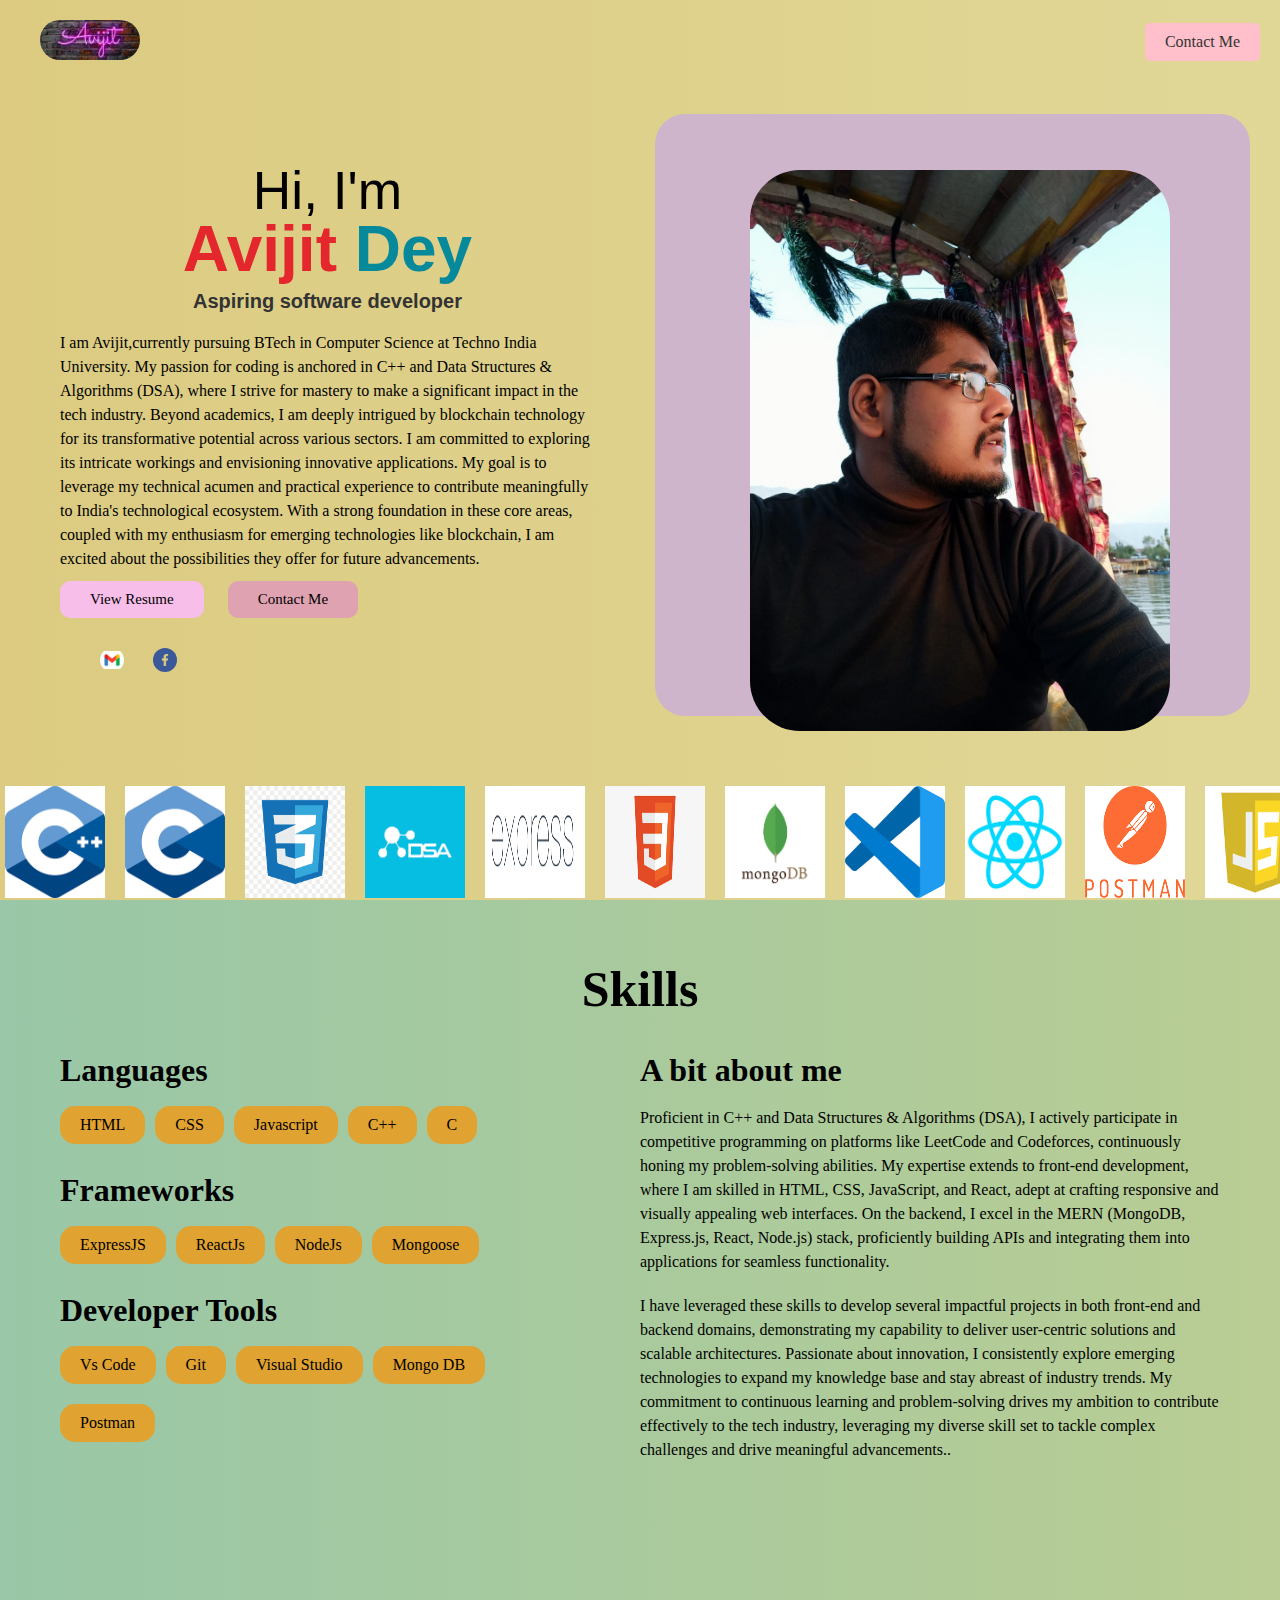
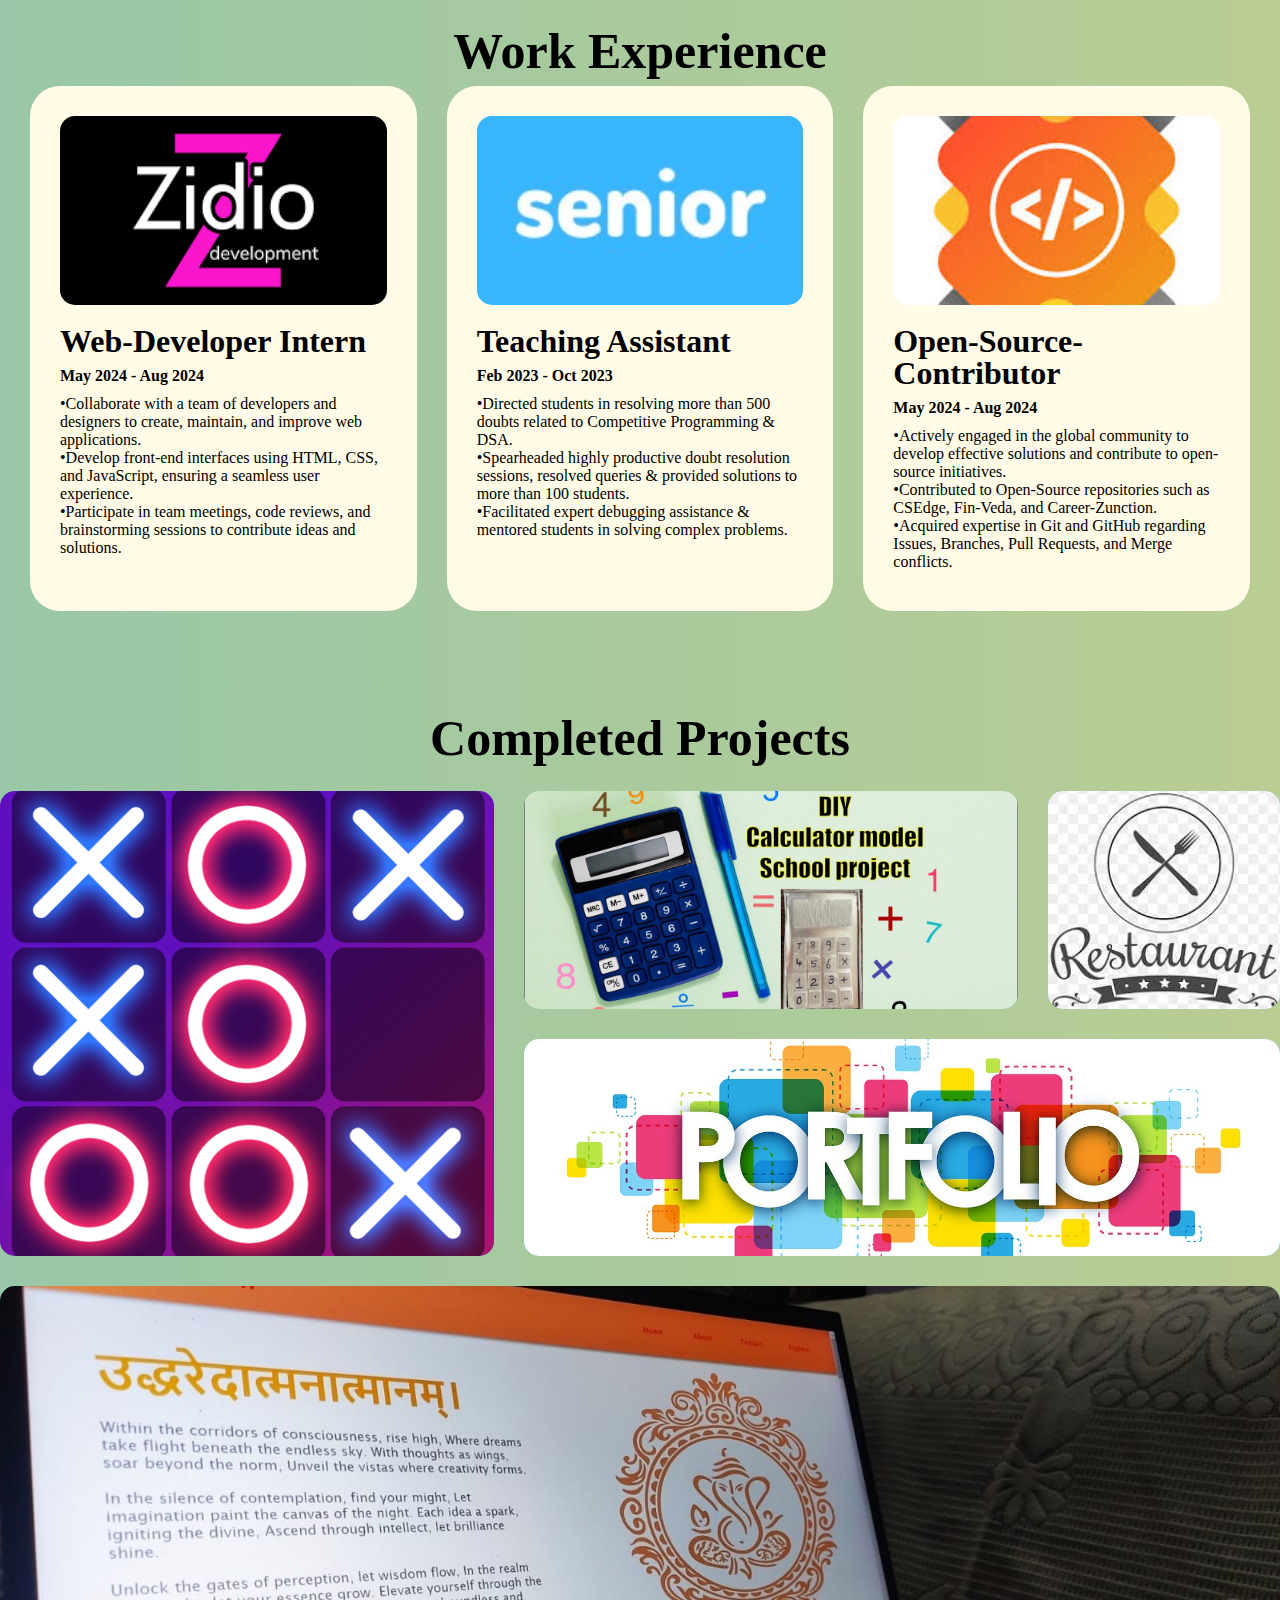
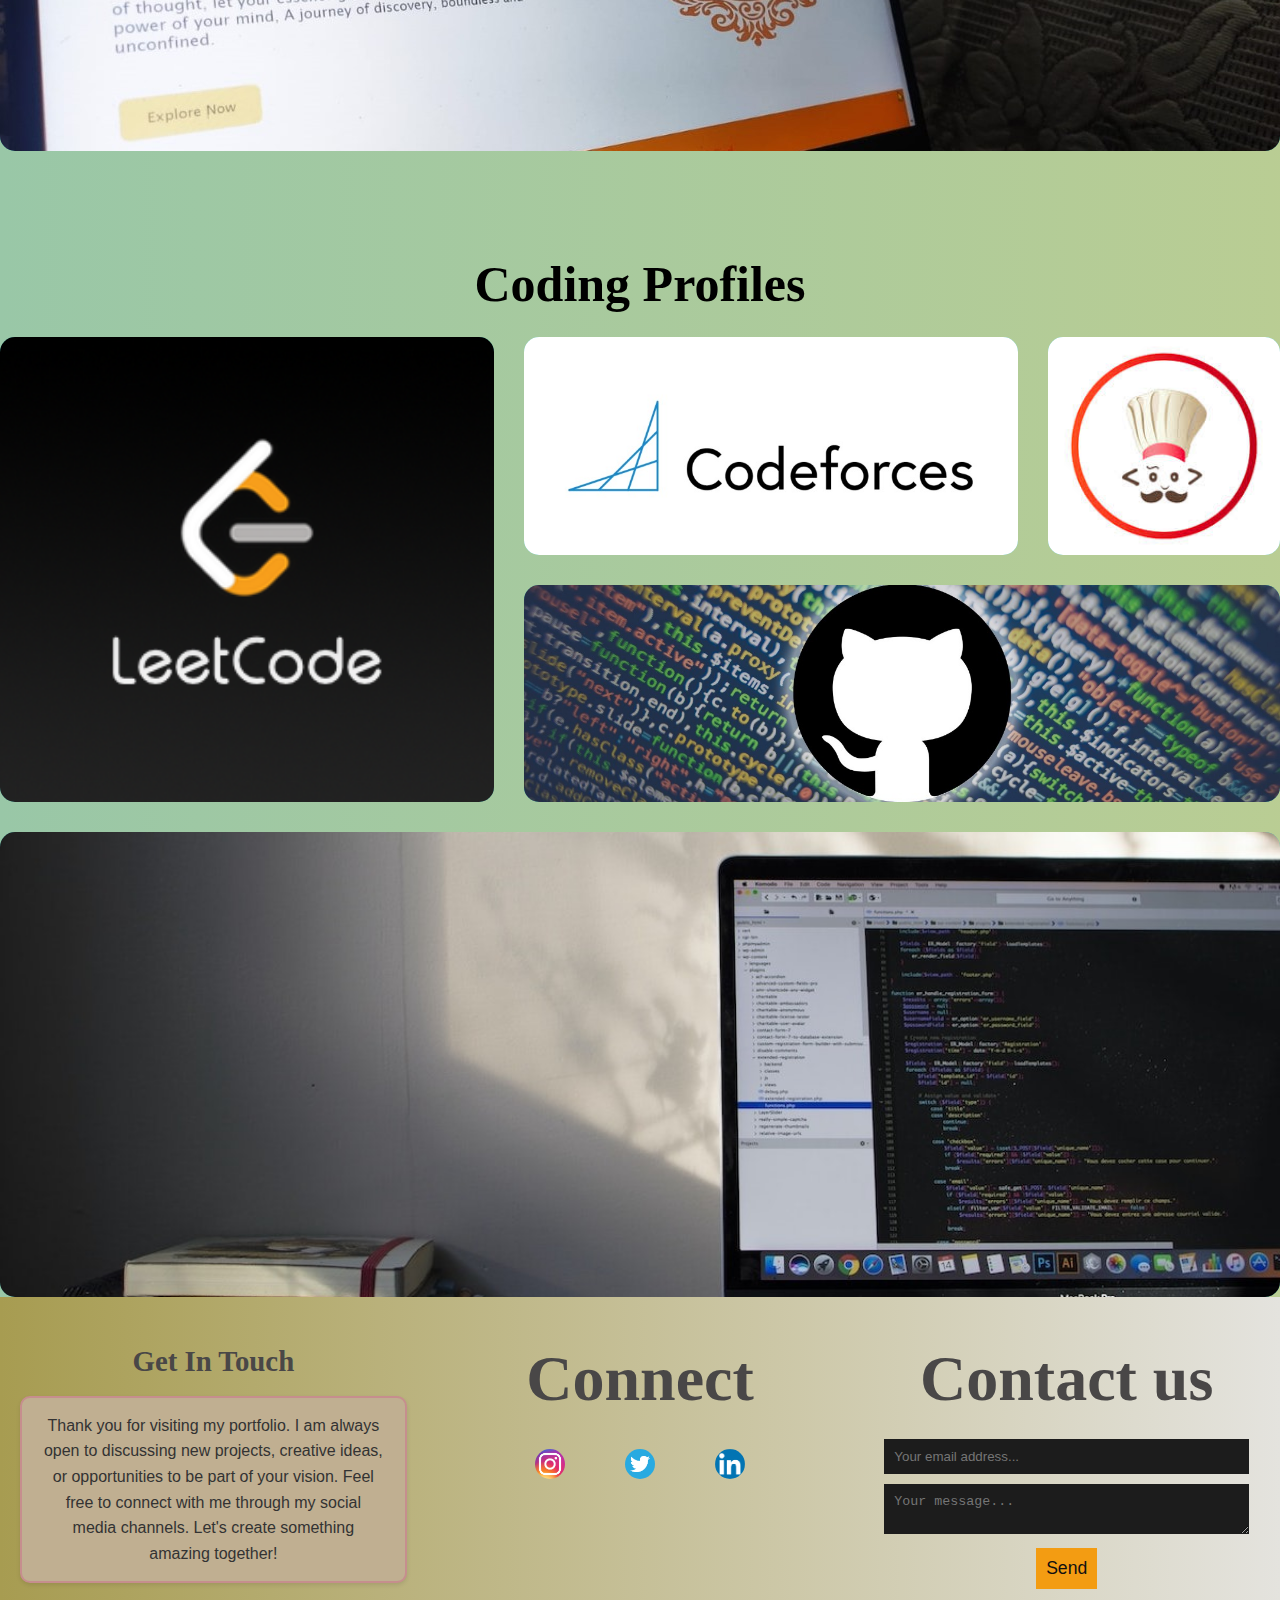
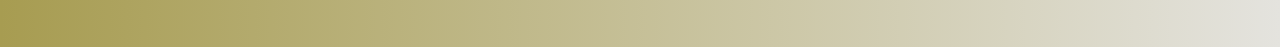
<file: index.html>
<!DOCTYPE html>
<html lang="en">

<head>
    <meta charset="UTF-8">
    <meta name="viewport" content="width=device-width, initial-scale=1.0">
    <title>Portfolio</title>
    <link rel="preconnect" href="https://fonts.googleapis.com">
    <link rel="preconnect" href="https://fonts.gstatic.com" crossorigin>
    <link href="https://fonts.googleapis.com/css2?family=Arsenal+SC:ital,wght@0,400;0,700;1,400;1,700&display=swap"
        rel="stylesheet">
    <link rel="stylesheet" href="style.css">
    <script src="script.js"></script>
</head>

<body>
    <div class="animated-background">

        <header>
            <a href="#" class="logo-holder">
                <img src="./imgs/avijit.jpg" class="logo-img">
                <div class="logo-text"></div>
            </a>

            <nav>
                <ul id="menu">
                    <!-- <li>
                        <a href="#">Home</a>
                    </li>

                    <li>
                        <a href="#">Skills</a>
                    </li>

                    <li>
                        <a href="#">Projects</a> -->
                    </li>

                    <!-- <li>
                        <a href="contact.html" class="button">Contact Me</a>
                    </li> -->

                    <li>
                        <a href="contact.html" class="button"
                            style="background-color: #ffc0cb; color: #333; padding: 10px 20px; text-decoration: none; border-radius: 5px; transition: background-color 0.3s ease;"
                            onmouseover="this.style.backgroundColor='lightgreen'"
                            onmouseout="this.style.backgroundColor='#ffc0cb'">
                            Contact Me
                        </a>
                    </li>

                </ul>
                <a href="#" class="mobile-toggle" onClick="toggleMobileMenu()"> <svg
                        class="w-6 h-6 text-gray-800 dark:text-white" aria-hidden="true"
                        xmlns="http://www.w3.org/2000/svg" width="24" height="24" fill="none" viewBox="0 0 24 24">
                        <path stroke="currentColor" stroke-linecap="round" stroke-width="2"
                            d="M5 7h14M5 12h14M5 17h14" />
                    </svg>
                </a>
            </nav>
        </header>

        <main>
            <section class="hero container">
                <div class="hero-blue">
                    <div>
                        <h1 style="font-family: 'Montserrat', sans-serif; text-align: center; margin: 20px 0;">
                            <small class="name2" font-size: 25px; color:black;">Hi, I'm</small>
                            <span class="name" style="color: #e4272d;"> Avijit</span>
                            <span class="name"style="color: #06899a;"> Dey</span>

                            <div id="cycling-text" class="cycling-text">
                                <p>Aspiring software developer</p>
                                <p>Keen interest in DSA</p>
                                <p>Intrigued by blockchain</p>
                                <p>Love doing development</p>
                            </div>
                        </h1>

                        <script src="script.js"></script>

                        <p style="line-height: 1.5rem;">
                            I am Avijit,currently pursuing BTech in Computer Science at Techno India University. My
                            passion for coding is anchored in C++ and Data Structures & Algorithms (DSA), where I strive
                            for mastery to make a significant impact in the tech industry. Beyond academics, I am deeply
                            intrigued by blockchain technology for its transformative potential across various sectors.
                            I am committed to exploring its intricate workings and envisioning innovative applications.
                            My goal is to leverage my technical acumen and practical experience to contribute
                            meaningfully to India's technological ecosystem. With a strong foundation in these core
                            areas, coupled with my enthusiasm for emerging technologies like blockchain, I am excited
                            about the possibilities they offer for future advancements.

                        </p>

                        <div class="call-to-action">
                            <a href="https://drive.google.com/file/d/1l0ow_o3m853bGFuc8HpjcOyN1008Oii2/view"
                                class="button black">
                                View Resume
                            </a>

                            <a href="contact.html" class="button white">
                                Contact Me
                            </a>
                        </div>

                        <div class="linkstop">
                            <a
                                href="mailto:avijitdey700@gmail.com?subject=Hello%20Avijit&body=Hi%20Avijit,%0D%0A%0D%0A">
                                <img src="./imgs/gmail.jpg" alt="Gmail" width="48" id="one" />
                            </a>

                            <a href="https://www.facebook.com/avijitdey700/">
                                <img src="./imgs/facebook.png" alt="facebook" width="48" id="two" />
                            </a>

                        </div>

                    </div>
                </div>

                <div class="hero-yellow">
                    <img src="./imgs/img1.jpeg" alt="Scrapper" width="100%" />
                </div>
            </section>

            <section class="logos container">
                <div class="marquee">
                    <div class="track">
                        <img src="./imgs/c++.png" alt="c++" width="100" />

                        <img src="./imgs/c.png" alt="c" width="100" />

                        <img src="./imgs/css.png" alt="css" width="100" />

                        <img src="./imgs/dsa.png" alt="dsa" width="100" />

                        <img src="./imgs/express.png" alt="express" width="100" />

                        <img src="./imgs/html.png" alt="HTML" width="100" />

                        <img src="./imgs/mongodb.png" alt="mongodb" width="100" />

                        <img src="./imgs/vscode.png" alt="vscode" width="100" />

                        <img src="./imgs/react.png" alt="react" width="100" />

                        <img src="./imgs/postman.png" alt="postman" width="100" />

                        <img src="./imgs/js.png" alt="js" width="100" />

                        <img src="./imgs/nodejs.jpg" alt="NodeJs" width="100" />

                        <img src="./imgs/c++.png" alt="c++" width="100" />

                        <img src="./imgs/c.png" alt="c" width="100" />

                        <img src="./imgs/css.png" alt="css" width="100" />

                        <img src="./imgs/dsa.png" alt="dsa" width="100" />

                        <img src="./imgs/express.png" alt="express" width="100" />

                        <img src="./imgs/html.png" alt="HTML" width="100" />

                        <img src="./imgs/mongodb.png" alt="mongodb" width="100" />

                        <img src="./imgs/vscode.png" alt="vscode" width="100" />

                        <img src="./imgs/react.png" alt="react" width="100" />

                        <img src="./imgs/postman.png" alt="postman" width="100" />

                        <img src="./imgs/js.png" alt="js" width="100" />

                        <img src="./imgs/nodejs.jpg" alt="NodeJs" width="100" />
                    </div>
            </section>

            <section class="skills container">
                <h2 style="font-weight: bold; font-size: 50px; color: black;">
                    Skills
                </h2>


                <div class="holder-blue">
                    <div class="left-column">
                        <h3>Languages</h3>
                        <ul>
                            <li>HTML</li>
                            <li>CSS</li>
                            <li>Javascript</li>
                            <li>C++</li>
                            <li>C</li>
                        </ul>

                        <h3>Frameworks</h3>
                        <ul>
                            <li>ExpressJS</li>
                            <li>ReactJs</li>
                            <li>NodeJs</li>
                            <li>Mongoose</li>
                        </ul>

                        <h3>Developer Tools</h3>
                        <ul>
                            <li>Vs Code</li>
                            <li>Git</li>
                            <li>Visual Studio</li>
                            <li>Mongo DB</li>
                            <li>Postman</li>
                        </ul>
                    </div>

                    <div class="right-column">
                        <h3>A bit about me</h3>
                        <p style="line-height: 1.5rem;">Proficient in C++ and Data Structures & Algorithms (DSA), I
                            actively participate in
                            competitive programming on platforms like LeetCode and Codeforces, continuously honing my
                            problem-solving abilities. My expertise extends to front-end development, where I am skilled
                            in HTML, CSS, JavaScript, and React, adept at crafting responsive and visually appealing web
                            interfaces. On the backend, I excel in the MERN (MongoDB, Express.js, React, Node.js) stack,
                            proficiently building APIs and integrating them into applications for seamless
                            functionality.</p>

                        <p style="line-height: 1.5rem;">I have leveraged these skills to develop several impactful
                            projects in both
                            front-end and backend domains, demonstrating my capability to deliver user-centric solutions
                            and scalable architectures. Passionate about innovation, I consistently explore emerging
                            technologies to expand my knowledge base and stay abreast of industry trends. My commitment
                            to continuous learning and problem-solving drives my ambition to contribute effectively to
                            the tech industry, leveraging my diverse skill set to tackle complex challenges and drive
                            meaningful advancements..</p>
                    </div>
                </div>
            </section>

            <br>
            <br>
            <br>

            <section class="work-experience container">
                <h2 style="font-weight: bold; font-size: 50px; color: black;">
                    Work Experience
                </h2>

                <div class="jobs">
                    <article>
                        <figure>
                            <div>
                                <img src="./imgs/zidio1.png" alt="workplace 1" width="50%" />
                                <figcaption>
                                    Workplace-1
                                </figcaption>
                            </div>
                        </figure>
                        <h3>Web-Developer Intern</h3>
                        <div>May 2024 - Aug 2024</div>
                        <p>
                            <li>•Collaborate with a team of developers and designers to create, maintain, and improve
                                web
                                applications.</li>
                            <li>•Develop front-end interfaces using HTML, CSS, and JavaScript, ensuring a seamless user
                                experience.</li>
                            <li>
                                •Participate in team meetings, code reviews, and brainstorming sessions to contribute
                                ideas and solutions.</li>
                        </p>
                    </article>

                    <article>
                        <figure>
                            <div>
                                <img src="./imgs/asksenior.jpg" alt="workplace 2" width="50%" />
                                <figcaption>
                                    Workplace-2
                                </figcaption>
                            </div>
                        </figure>
                        <h3>Teaching Assistant</h3>
                        <div>Feb 2023 - Oct 2023</div>
                        <p>
                            <li>•Directed students in resolving more than 500 doubts related to Competitive Programming
                                & DSA.</li>
                            <li>•Spearheaded highly productive doubt resolution sessions, resolved queries & provided
                                solutions to more than 100 students.</li>
                            <li>
                                •Facilitated expert debugging assistance & mentored students in solving complex
                                problems.</li>
                        </p>
                    </article>

                    <article>
                        <figure>
                            <div>
                                <img src="./imgs/gssoc.jpg" alt="workplace 3" width="50%" />
                                <figcaption>
                                    Workplace-3
                                </figcaption>
                            </div>
                        </figure>
                        <h3>Open-Source-Contributor</h3>
                        <div>May 2024 - Aug 2024</div>
                        <p>
                            <li>•Actively engaged in the global community to develop effective solutions and contribute
                                to open-source initiatives.</li>
                            <li>•Contributed to Open-Source repositories such as CSEdge, Fin-Veda, and Career-Zunction.
                            </li>
                            <li>
                                •Acquired expertise in Git and GitHub regarding Issues, Branches, Pull Requests, and
                                Merge conflicts.</li>
                        </p>
                    </article>
                </div>
            </section>

            <br>
            <br>

            <br>
            <br>

            <section class="bento">
                <h2 style="font-weight: bold; font-size: 50px; color: black;">
                    Completed Projects
                </h2><br>

                <div class="bento-grid">
                    <a href="https://tic-tac-toe-blue-six.vercel.app/" class="bento-item">
                        <img src="./imgs/tictactoe.png" alt="workplace 1" width="100%" />
                    </a>

                    <a href="https://calculator-eta-three-32.vercel.app/" class="bento-item">
                        <img src="./imgs/calculator.jpg" alt="workplace 1" width="100%" />
                    </a>

                    <a href="https://github.com/Scrapper700/NewRestaurant" class="bento-item">
                        <img src="./imgs/restaurant.jpg" alt="workplace 1" width="100%" />
                    </a>

                    <a href="#" class="bento-item">
                        <img src="./imgs/portfolio1.jpg" alt="workplace 1" width="100%" />
                    </a>

                    <a href="https://bhakti-yatra.vercel.app/" class="bento-item">
                        <img src="./imgs/bhaktiyatra.jpeg" alt="workplace 1" width="100%" />
                    </a>
                </div>
            </section>

            <br>
            <br>

            <br>
            <br>

            <br>
            <br>


            <section class="bento1">
                <h2 style="font-weight: bold; font-size: 50px; color: black;">
                    Coding Profiles
                </h2><br>

                <div class="bento-grid1">
                    <a href="https://leetcode.com/u/Scrapper_700/" class="bento-item1" target="_blank"
                        rel="noopener noreferrer">
                        <img src="./imgs/leetcode.png" alt="LeetCode Profile" width="80%" />
                    </a>

                    <a href="https://codeforces.com/profile/Scrapper_700" class="bento-item1">
                        <img src="./imgs/codeforces.png" alt="Codeforces Profile" width="50%" />
                    </a>

                    <a href="https://www.codechef.com/users/avijit_700" class="bento-item1">
                        <img src="./imgs/codechef.jpg" alt="Codechef Profile" width="50%" />
                    </a>

                    <a href="https://github.com/Scrapper700" class="bento-item1">
                        <img src="./imgs/WhatsApp Image 2024-07-07 at 1.14.08 AM.jpeg" alt="Github Profile"
                            width="50%" />
                    </a>

                    <div class="bento-item1">
                        <img src="./imgs/wallpaper.jpg" alt="workplace 1" width="10%" />
                    </div>

                </div>
            </section>
        </main>


        <div class="footer">
            <div class="footer-content">
                <div class="footer-section about">
                    <h2 class="logo-text"><span style="color:rgb(73, 71, 71) ;">Get In Touch</span></h2>
                    
                    <p style="font-family: 'Arial', sans-serif; font-size: 16px; line-height: 1.6; color: #333; margin: 20px 0; padding: 15px 20px; background-color: #c0af91; border: 2px solid #c68e8e; box-shadow: 0 2px 4px rgba(0, 0, 0, 0.1); border-radius: 10px;">
                        Thank you for visiting my portfolio. I am always open to discussing new projects, creative
                        ideas, or opportunities to be part of your vision.
                        Feel free to connect with me through my social media channels. Let's create something amazing together!
                    </p>
                    

                    <div class="socials">
                        <a href="#"><i class="fab fa-facebook"></i></a>
                        <a href="#"><i class="fab fa-twitter"></i></a>
                        <a href="#"><i class="fab fa-instagram"></i></a>
                        <a href="#"><i class="fab fa-linkedin"></i></a>
                    </div>
                </div>

                <div class="footer-section social-media">
                    <h2 style="color: rgb(73, 71, 71);">Connect</h2>
                    <br>
                    <ul class="social-links">
                        <li>
                            <a href="https://www.instagram.com/scrapper700/" target="_blank">
                                <img src="./imgs/insta.jpg" alt="Instagram">
                            </a>
                        </li>
                        <li><a href="https://x.com/AvijitD27910415" target="_blank"><img src="./imgs/twitter.png"
                                    alt="Twitter"></a>
                        </li>
                        <li><a href="https://www.linkedin.com/in/avijit-dey-7b0378151/" target="_blank"><img
                                    src="./imgs/linkedin.png" alt="Linkedin"></a></li>
                    </ul>
                </div>

                <div class="footer-section contact-form">
                    <h2 style="color: rgb(73, 71, 71);">Contact us</h2>
                    <br>
                    <form action="index.html" method="post">
                        <input type="email" name="email" class="text-input contact-input"
                            placeholder="Your email address...">
                        <textarea name="message" class="text-input contact-input"
                            placeholder="Your message..."></textarea>
                        <button type="submit" class="btn btn-big">
                            <i class="fas fa-envelope"></i>
                            Send
                        </button>
                    </form>


                </div>
            </div>
        </div>
    </div>

</body>

</html>
</file>
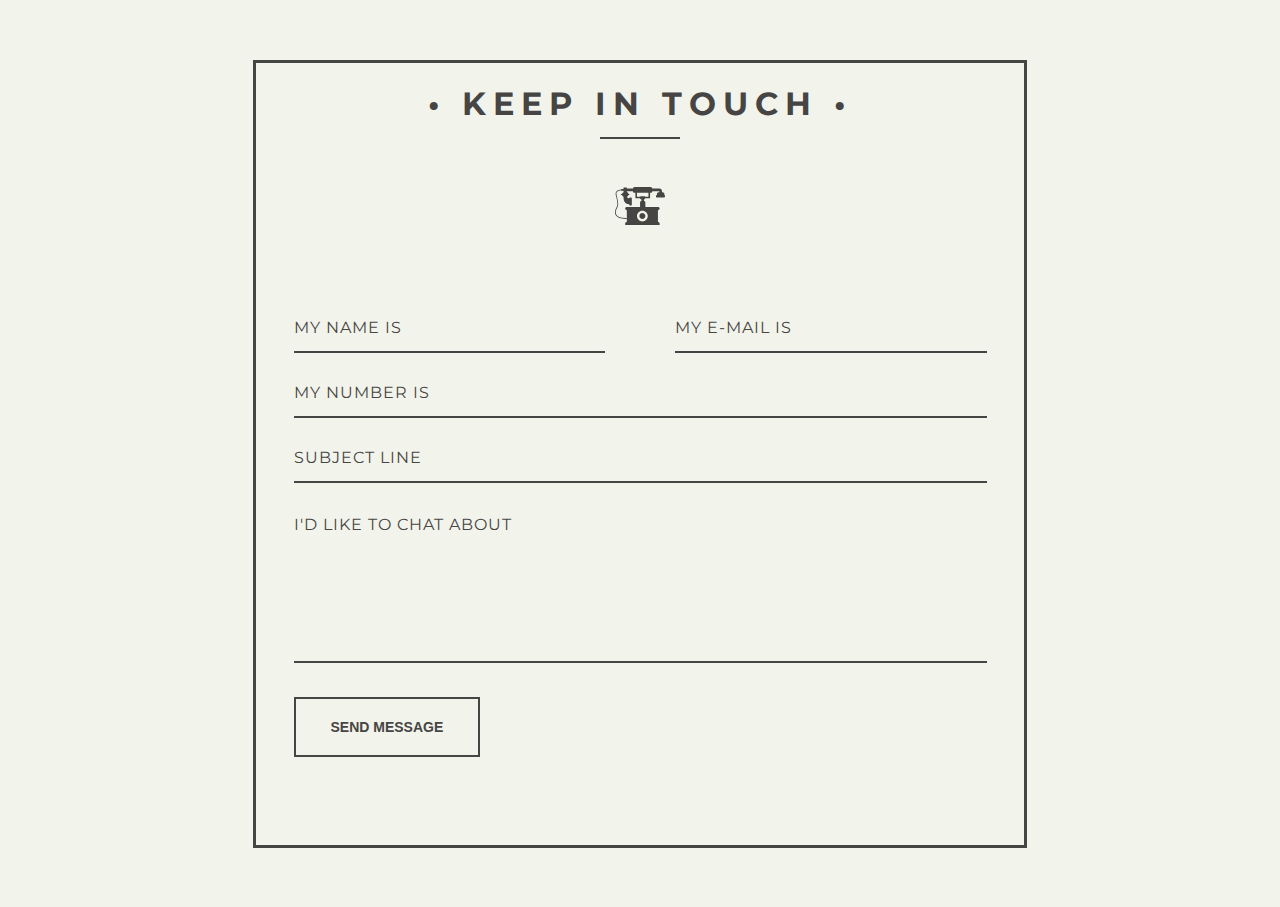
<file: contact.html>
<!DOCTYPE html>
<html lang="en">
<head>
    <meta charset="UTF-8">
    <meta name="viewport" content="width=device-width, initial-scale=1.0">
    <title>Document</title>
    <link rel="stylesheet" href="contact .css">
</head>
<body>
    <div id="container">
        <h1>&bull; Keep in Touch &bull;</h1>
        <div class="underline">
        </div>
        <div class="icon_wrapper">
          <svg class="icon" viewBox="0 0 145.192 145.192">
            <path d="M126.82,32.694c-2.804,0-5.08,2.273-5.08,5.075v2.721c-1.462,0-2.646,1.185-2.646,2.647v1.995    c0,1.585,1.286,2.873,2.874,2.873h20.577c1.462,0,2.646-1.185,2.646-2.647v-3.041c0-1.009-0.816-1.825-1.823-1.825v-2.722    c0-2.802-2.276-5.075-5.079-5.075h-1.985v-3.829c0-3.816-3.095-6.912-6.913-6.912h-0.589h-20.45c0-2.67-2.164-4.835-4.833-4.835    H56.843c-2.67,0-4.835,2.165-4.835,4.835H34.356v-3.384h-9.563v3.384v1.178h-7.061v1.416c-2.67,0.27-10.17,1.424-13.882,5.972    c-1.773,2.17-2.44,4.791-1.983,7.793c0.463,3.043,1.271,6.346,2.128,9.841c2.354,9.616,5.024,20.515,0.549,28.077    C2.647,79.44-3.125,90.589,2.201,99.547c4.123,6.935,13.701,10.44,28.5,10.44c1.186,0,2.405-0.023,3.658-0.068v9.028h-0.296    c-2.516,0-4.558,2.039-4.558,4.558v4.566h100.04v-4.564c0-2.519-2.039-4.558-4.558-4.558h-0.297V84.631h0.297    c2.519,0,4.558-2.037,4.558-4.556v-0.009c0-2.516-2.039-4.556-4.556-4.556l-36.786-0.009V61.973c0-2.193-1.777-3.971-3.972-3.971    v-4.711h0.456c1.629,0,2.952-1.32,2.952-2.949h14.227V34.459h1.658c2.672,0,4.834-2.165,4.834-4.834h20.45v3.069H126.82z     M34.06,75.511c-2.518,0-4.558,2.04-4.558,4.556v0.009c0,2.519,2.042,4.556,4.558,4.556h0.296v24.12l-0.042-1.168    c-15.994,0.574-26.122-2.523-30.106-9.229C-0.464,90.5,4.822,80.347,6.55,77.423c4.964-8.382,2.173-19.774-0.29-29.825    c-0.843-3.442-1.639-6.696-2.088-9.638c-0.354-2.35,0.129-4.3,1.484-5.958c3.029-3.714,9.509-4.805,12.076-5.1v1.233h7.061v1.49    v2.684c-2.403,1.114-4.153,2.997-4.676,5.237H18.15c-0.584,0-1.056,0.474-1.056,1.056v0.83c0,0.584,0.475,1.056,1.056,1.056h1.984    c0.561,2.18,2.304,3.999,4.658,5.092v0.029c0,0-2.282,20.823,16.479,22.099v1.102c0,1.177,0.955,2.133,2.133,2.133h3.297    c1.178,0,2.133-0.956,2.133-2.133V50.135c0-1.177-0.955-2.132-2.133-2.132h-3.297c-1.178,0-2.133,0.955-2.133,2.132    c-1.575-0.235-5.532-1.17-6.635-4.547c2.36-1.092,4.109-2.913,4.669-5.097h1.308c0.722,0,1.309-0.584,1.309-1.308v-0.578    c0-0.584-0.475-1.056-1.056-1.056h-1.539c-0.542-2.332-2.416-4.271-4.968-5.363v-2.559h17.651c0,2.67,2.166,4.835,4.836,4.835 h2.392v15.88h13.639c0,1.629,1.321,2.949,2.951,2.949h0.899v4.711c-2.194,0-3.972,1.778-3.972,3.971v13.529L34.06,75.511z     M95.188,101.78c0,8.655-7.012,15.665-15.664,15.665c-8.653,0-15.667-7.01-15.667-15.665c0-8.647,7.014-15.664,15.667-15.664    C88.177,86.116,95.188,93.132,95.188,101.78z M97.189,45.669h-9.556c0-0.896-0.726-1.62-1.619-1.62H74.494    c-0.896,0-1.621,0.727-1.621,1.62h-8.967v-11.21h33.283V45.669z"></path>
            <path d="M70.865,101.78c0,4.774,3.886,8.657,8.66,8.657c4.774,0,8.657-3.883,8.657-8.657c0-4.773-3.883-8.656-8.657-8.656    C74.751,93.124,70.865,97.006,70.865,101.78z"></path>
          </svg>
        </div>
        <form action="#" method="post" id="contact_form">
          <div class="name">
            <label for="name"></label>
            <input type="text" placeholder="My name is" name="name" id="name_input" required>
          </div>
          <div class="email">
            <label for="email"></label>
            <input type="email" placeholder="My e-mail is" name="email" id="email_input" required>
          </div>
          <div class="telephone">
            <label for="name"></label>
            <input type="text" placeholder="My number is" name="telephone" id="telephone_input" required>
          </div>
          <div class="subject">
            <label for="subject"></label>
            <select placeholder="Subject line" name="subject" id="subject_input" required>
              <option disabled hidden selected>Subject line</option>
              <option>I'd like to start a project</option>
              <option>I'd like to ask a question</option>
              <option>I'd like to make a proposal</option>
            </select>
          </div>
          <div class="message">
            <label for="message"></label>
            <textarea name="message" placeholder="I'd like to chat about" id="message_input" cols="30" rows="5" required></textarea>
          </div>
          <div class="submit">
            <input type="submit" value="Send Message" id="form_button" />
          </div>
        </form><!-- // End form -->
      </div><!-- // End #container -->
</body>
</html>
</file>
<file: style.css>
*,
*::before,
*::after {
    box-sizing: border-box;
    margin: 0;
    padding: 0;
}

@keyframes gradientAnimation {
    0% {
        background-position: 0% 50%;
    }

    50% {
        background-position: 100% 50%;
    }

    100% {
        background-position: 0% 50%;
    }
}

.animated-background {
    background: linear-gradient(270deg,
            #b8a974,
            /* White */
            #fff9c4,
            /* Light Yellow */
            #fff59d,
            /* Yellow */
            #fff176,
            /* Light Yellow */
            #ffee58,
            /* Yellow */
            #e2db9e,
            /* Bright Yellow */
            #dccb81);
    /* Dark Yellow */
    background-size: 800% 800%;
    animation: gradientAnimation 7s ease infinite;
    height: 100vh;
    /* Full viewport height */
}

body {
    background: linear-gradient(270deg,

            #cda9aa,
            #b1ab7e,
            #e7b0da,
            #72aab0,
            #c095a0,
            #c4cf8d,
            #99c7a7);
    background-size: 800% 800%;
    animation: gradientAnimation 10s ease infinite;
    height: 100vh;
}

@keyframes gradientAnimation {
    0% {
        background-position: 0% 50%;
    }

    25% {
        background-position: 25% 50%;
    }

    50% {
        background-position: 50% 50%;
    }

    75% {
        background-position: 75% 50%;
    }

    100% {
        background-position: 100% 50%;
    }
}

body {
    animation: gradientAnimation 8s ease infinite;

    .arsenal-sc-regular {
        font-family: "Arsenal SC", sans-serif;
        font-weight: 400;
        font-style: normal;

    }

    .arsenal-sc-bold {
        font-family: "Arsenal SC", sans-serif;
        font-weight: 700;
        font-style: normal;
    }

    .arsenal-sc-regular-italic {
        font-family: "Arsenal SC", sans-serif;
        font-weight: 400;
        font-style: italic;
    }

    .arsenal-sc-bold-italic {
        font-family: "Arsenal SC", sans-serif;
        font-weight: 700;
        font-style: italic;
    }
}





a {
    text-decoration: none;
    color: var(--blue);

    &:hover {
        text-decoration: underline;
    }
}

:root {
    --base: #555 --base-100: #f1f1f1 --base-800: #000;
    --yellow: #ffda4b;
    --yellow-100: #fffbe6;
    --yellow-800: #8b6f00;
    --blue: #0a61ae;
    --blue-100: #e2f8ff --blue 400: #61dafb --blue-800: #0a61ae;
}


header {
    display: flex;
    justify-content: space-between;
    align-items: center;
    padding: 10px 20px;
}

nav {
    display: flex;
    align-items: center;
}

ul {
    display: flex;
    list-style-type: none;
    gap: 5px;
}

li {
    display: inline-block;
}

a {
    display: inline-block;
    padding: 10px 20px;
    color: var(--base);
    text-decoration: none;
}

a:hover {
    background-color: var(--base-100);
    border-radius: 10px;
    text-decoration: none;
}

.mobile-toggle {
    display: none;
    color: var(--base-800);
    padding: 10px;
}

@media(max-width: 768px) {
    header {
        flex-direction: column;
    }

    nav {
        width: 100%;
    }

    ul {
        display: none;
        flex-direction: column;
        text-align: center;
        width: 100%;
        margin-top: 10px;
    }

    ul.active {
        display: flex;
    }

    .mobile-toggle {
        display: inline-block;
        position: absolute;
        top: 20px;
        right: 20px;
    }
}

@media(max-width: 1024px) {
    header {
        flex-direction: column;
        align-items: center;
    }
}

.container {
    max-width: 1440px;
    margin: auto;
    gap: 30px;
    margin-top: 30px;
    margin-bottom: 30px;


    @media (max-width:1440px) {
        padding-left: 30px;
        padding-right: 30px;
    }
}

.button {
    display: inline-block;
    padding: 10px 30px;
    background-color: var(--blue);
    color: var(--base-100);
    border-radius: 10px;
    transition: ease 0.3s all;

    &:hover {
        text-decoration: none;
        background-color: palegreen;
    }

    &.white {
        background-color: rgb(222, 162, 176);
        color: var(--base-800);

        &:hover {
            background-color: palegreen
        }
    }

    &.black {
        background-color: rgb(246, 190, 233);
        color: var(--base-800);

        &:hover {
            background-color: palegreen
        }
    }

    @media(max-width:360px) {
        font-size: 15px;
    }
}


.call-to-action a.button {
    margin: 0 0px;
    /* Add spacing between buttons (adjust as needed) */
    color: inherit;
    font-size: 15px
}

h1 {
    font-size: 64px;
    line-height: 1;
    margin-bottom: 10px;

    small {
        display: block;
        font-weight: 100;
    }

    @media(max-width:1024px) {
        font-size: 48px;
    }
}

.hero {
    display: flex;

    @media(max-width:1024px) {
        flex-direction: column;
    }

    .hero-blue {
        flex: 1;
        background-color: rgb(144, 116, 161)violet;
        border-radius: 30px;
        padding: 30px;
        display: flex;
        flex-direction: column;
        justify-content: center;


        span {
            @media(max-width:768px) {
                font-size: 50px;
            }
        }


        @media (max-width: 360px) {
            .name {
                font-size: 25px;
                line-height: 0.2rem;
            }
        }


        @media (max-width: 360px) {
            .name2 {
                font-size: 15px;
                line-height: 0.2rem;
                font-weight: bold;
            }
        }


        @media (max-width: 360px) {
            #cycling-text p {
                font-size: 15px;
                line-height: 0.2rem;
            }
        }


        p {
            @media(max-width:540px) {
                font-size: 15px;
                line-height: 1rem;
            }

            @media(max-width:470px) {
                font-size: 10px;
                line-height: 1rem;
            }

            @media (max-width: 360px) {
                font-size: 11.5px;
                line-height: 0.3rem;
            }
        }

        .call-to-action {
            margin-top: 10px;
            margin-bottom: 10px;

            a {
                margin-right: 20px;
                margin-bottom: 10px;
            }

            @media(max-width:360px) {
                font-weight: bold;
            }
        }
    }

    @media only screen and (max-width: 360px) {
        .call-to-action a.button {
            margin: 1px;
            /* Remove spacing on smaller screens (optional) */
            font-size: 10px;
            height: 40px;
            width: 105px;
            /* justify-content: center;
              align-items: center; */
        }
    }


    .social-links {
        a {
            &:hover {
                text-decoration: none;

            }
        }
    }

}

.hero-yellow {
    flex: 1;
    background-color: var(--yellow-100);
    border-radius: 30px;
    padding: 0px 30px;
    display: flex;
    justify-content: center;
    align-items: flex-end;
    background-color: #cfb5cb;

    img {
        border-radius: 50px;
        margin-top: -30px;
        max-width: 420px;
        margin-bottom: -15px;
        margin-right: -15px;
    }
}

.logos {
    background-color: var(--base-100);
    border-radius: 30px;
    padding: 30px 0px;

    @media (max-width: 1024px) {
        border-radius: 0;
    }

    .marquee {
        width: 100vw;
        max-width: 100%;
        height: 128px;
        overflow: hidden;
        position: relative;

        .track {
            position: absolute;
            white-space: nowrap;
            will-change: transform;
            animation: marquee 40s linear infinite;
            display: flex;
            gap: 20px;
            padding: 5px;


            border-top: 5px solid transparent;
            border-bottom: 5px solid transparent;
            background-image: linear-gradient(var(--base-100), var(--base-100)),
                linear-gradient(to right, #ff7e5f, #feb47b);
            background-origin: border-box;
            background-clip: content-box, border-box;
        }
    }
}

@keyframes marquee {
    0% {
        transform: translateX(0);
    }

    100% {
        transform: translateX(-50%);
    }
}


h2 {
    font-size: 64px;
    line-height: 1;
    margin-bottom: 10px;
    text-align: center;
    color: var(--base-800);
    padding: 3-px;

    small {
        display: block;
        font-weight: 100;
        font-size: 0.5rem;
        color: var(--base);
    }

    @media (max-width:1024px) {
        font-size: 48px;

    }
}

h3 {
    font-size: 32px;
    font-weight: 600;
    line-height: 1;
    margin-bottom: 20px;
    color: var(--base-800);
}

.skills {
    .holder-blue {
        background-color: var(--blue-100);
        border-radius: 30px;
        padding: 30px;
        display: flex;
        flex-wrap: wrap;

        /* Add this line to allow wrapping */
        @media(max-width:1024px) {
            flex-direction: column;
        }

        .left-column {
            flex: 1;

            ul {
                list-style-type: none;
                margin: 0;
                padding: 0;
                display: flex;
                flex-wrap: wrap;
                gap: 10px;
                margin-right: 100px;
                margin-bottom: 20px;

                li {
                    display: inline-block;
                    background-color: rgb(224, 162, 48);
                    padding: 10px 20px;
                    border-radius: 15px;
                    margin-bottom: 10px;
                }
            }
        }

        .right-column {
            flex: 1;

            p {
                margin-bottom: 20px;
            }
        }
    }
}

.work-experience {
    .jobs {
        display: flex;
        gap: 30px;

        @media(max-width: 1024px) {
            flex-direction: column;
        }

        article {
            background-color: var(--yellow-100);
            padding: 30px;
            border-radius: 30px;
            flex: 1;

            h3 {
                margin-top: 20px;
                margin-bottom: 10px;
            }

            div {
                font-weight: 600;
                margin-bottom: 5px;
                color: var(--base-800);
            }

            p {
                margin-bottom: 10px;
            }

            figure {
                width: 100%;
                padding-top: 56.25%;
                overflow: hidden;
                position: relative;
                border-radius: 15px;
                margin: 0;
                /* Added to ensure no default margin */

                img {
                    position: absolute;
                    top: 0;
                    left: 0;
                    width: 100%;
                    /* Ensure the image covers the figure */
                    height: 100%;
                    object-fit: cover;
                    transition: transform 0.3s ease;
                    /* Adjusted transition for smooth zoom */
                }

                figcaption {
                    position: absolute;
                    bottom: 0;
                    left: 0;
                    right: 0;
                    background-color: rgba(0, 0, 0, 0.5);
                    /* Adjusted background for better readability */
                    color: var(--base-100);
                    opacity: 0;
                    visibility: hidden;
                    transition: opacity 0.3s ease, visibility 0.3s ease;
                    padding: 10px;
                    /* Added padding for better text visibility */
                }

                &:hover {
                    figcaption {
                        opacity: 1;
                        visibility: visible;
                    }

                    img {
                        transform: scale(1.1);
                        /* Added transform for zoom effect */
                    }
                }
            }
        }
    }
}

.bento {
    .bento-grid {
        display: grid;
        grid-gap: 30px;
        grid-template-columns: repeat(5, 1fr);
        /*5units to the right */
        grid-template-rows: repeat(4, 1fr);
        /*4units to the bottom*/

        height: 960px;

        @media(max-width:1024px) {
            grid-template-rows: repeat(8, 1fr);
        }

        @media(max-width:768px) {
            display: flex;
            flex-direction: column;
            gap: 30px;
            height: auto;
        }

        .bento-item {
            padding: 30px;
            background-color: rgb(76, 195, 191);
            border-radius: 15px;
            position: relative;
            overflow: hidden;

            img {
                position: absolute;
                top: 0;
                left: 0;
                width: 100%;
                /* Ensure the image covers the figure */
                height: 100%;
                object-fit: cover;
                transition: transform 0.3s ease;
            }

            &:hover {
                img {
                    transform: scale(1.1);
                    /* Added transform for zoom effect */
                }
            }

            @media(max-width:768px) {
                height: 240px;
            }

            &:nth-child(1) {
                grid-column: span 2;
                grid-row: span 2;

                @media(max-width:1024px) {
                    grid-column: span 2;
                    grid-row: span 2;
                }
            }

            &:nth-child(2) {
                grid-column: span 2;
                grid-row: span 1;

                @media(max-width:1024px) {
                    grid-column: span 3;
                    grid-row: span 2;
                }
            }

            &:nth-child(3) {
                grid-column: span 1;
                grid-row: span 1;

                @media(max-width:1024px) {
                    grid-column: span 3;
                    grid-row: span 2;
                }
            }

            &:nth-child(4) {
                grid-column: span 3;
                grid-row: span 1;

                @media(max-width:1024px) {
                    grid-column: span 2;
                    grid-row: span 4;
                }
            }

            &:nth-child(5) {
                grid-column: span 5;
                grid-row: span 2;

                @media(max-width:1024px) {
                    grid-column: span 3;
                    grid-row: span 4;
                }
            }

        }
    }
}

.bento1 {
    .bento-grid1 {
        display: grid;
        grid-gap: 30px;
        grid-template-columns: repeat(5, 1fr);
        /*5units to the right */
        grid-template-rows: repeat(4, 1fr);
        /*4units to the bottom*/

        height: 960px;

        @media(max-width:1024px) {
            grid-template-rows: repeat(8, 1fr);
        }

        @media(max-width:768px) {
            display: flex;
            flex-direction: column;
            gap: 30px;
            height: auto;
        }

        .bento-item1 {
            padding: 30px;
            background-color: rgb(76, 195, 191);
            border-radius: 15px;
            position: relative;
            overflow: hidden;

            img {
                position: absolute;
                top: 0;
                left: 0;
                width: 100%;
                /* Ensure the image covers the figure */
                height: 100%;
                object-fit: cover;
                transition: transform 0.3s ease;
            }

            &:hover {
                img {
                    transform: scale(1.1);
                    /* Added transform for zoom effect */
                }
            }

            @media(max-width:768px) {
                height: 240px;
            }

            &:nth-child(1) {
                grid-column: span 2;
                grid-row: span 2;

                @media(max-width:1024px) {
                    grid-column: span 2;
                    grid-row: span 2;
                }
            }

            &:nth-child(2) {
                grid-column: span 2;
                grid-row: span 1;

                @media(max-width:1024px) {
                    grid-column: span 3;
                    grid-row: span 2;
                }
            }

            &:nth-child(3) {
                grid-column: span 1;
                grid-row: span 1;

                @media(max-width:1024px) {
                    grid-column: span 3;
                    grid-row: span 2;
                }
            }

            &:nth-child(4) {
                grid-column: span 3;
                grid-row: span 1;

                @media(max-width:1024px) {
                    grid-column: span 5;
                    grid-row: span 2;
                }
            }

            &:nth-child(5) {
                grid-column: span 5;
                grid-row: span 2;

                @media(max-width:1024px) {
                    grid-column: span 3;
                    grid-row: span 4;
                }
            }
        }
    }
}


.footer {
    background-image: linear-gradient(to right, #a79c51 0%, rgb(228, 227, 222) 100%);
    color: #141414;
    height: 350px;
    padding-top: 40px;
    position: relative;
    bottom: 0;
    width: 100%;
    overflow: hidden;
}

.footer .footer-content {
    display: flex;
    justify-content: space-around;
    flex-wrap: wrap;
}

.footer .footer-section {
    flex: 1;
    padding: 20px;
    min-width: 250px;
    /* Ensures sections don't get too small */
}

.footer .logo-text {
    font-size: 1.8em;
    font-weight: bold;
    color: #0a0a0a;
}

.footer .logo-text span {
    color: #f39c12;
}

.footer .contact span {
    display: block;
    margin: 10px 0;
}

.footer .socials a {
    margin: 0 10px;
    color: #080808;
    text-decoration: none;
}

.footer .socials a:hover {
    color: #f39c12;
}

.footer .links ul {
    list-style: none;
}

.footer .links ul a {
    text-decoration: none;
    color: #0b0b0b;
    margin: 10px 0;
    display: block;
}

.footer .links ul a:hover {
    color: #f39c12;
}

.footer .contact-form .contact-input {
    background: #1c1c1c;
    color: #fbf8f8;
    border: none;
    padding: 10px;
    margin-bottom: 10px;
    width: calc(100% - 22px);
}

.footer .contact-form .btn {
    background: #f39c12;
    border: none;
    padding: 10px;
    cursor: pointer;
    font-size: 1.1em;
    color: #101010;
}

.footer .contact-form .btn:hover {
    background: #d35400;
}

.footer .footer-bottom {
    background: #002d62;
    color: #131313;
    height: 50px;
    text-align: center;
    line-height: 50px;
    position: relative;
    top: 40px;
}

@media (max-width: 768px) {
    .footer {
        height: auto;
        padding-top: 20px;
    }

    .footer .footer-content {
        flex-direction: column;
        align-items: center;
    }

    .footer .footer-section {
        padding: 10px;
        min-width: 100%;
        /* Full width for small screens */
    }

    .footer .socials a {
        margin: 0 5px;
    }

    .footer .links ul a {
        margin: 8px 0;
        /* Adjust the margin for medium screens */
        font-size: 1rem;
        /* Adjust the font size for medium screens */

    }

}

@media (max-width: 480px) {
    .footer .logo-text {
        font-size: 1.5em;
    }

    .footer .socials a {
        margin: 0 5px;
    }
}

.footer {
    background-color: var(--base-100);
    padding: 30px 0;
    text-align: center;
    border-top: 1px solid var(--base-200);
}

.footer .container {
    max-width: 1200px;
    margin: 0 auto;
    padding: 0 20px;
}

.footer .footer-text {
    margin: 20px 0;
    color: var(--base-700);
    font-size: 1.1rem;
    line-height: 1.5;
    font-family: 'Arial', sans-serif;
}

.footer .footer-text::first-line {
    font-weight: bold;
}

.footer .footer-text a {
    color: var(--primary-color);
    text-decoration: none;
    font-weight: bold;
    transition: color 0.3s ease;
}

.footer .footer-text a:hover {
    color: var(--primary-hover-color);
}

.social-links {
    margin-left: 125px;
    list-style: none;
    padding: 0;
    display: flex;
    gap: 10px;
    /* space between icons */
}

.social-links li {
    display: inline-block;
}

.social-links a img {
    border-radius: 50%;
    width: 24px;
    /* width of the icon */
    height: 24px;
    /* height of the icon */
    object-fit: contain;
    /* ensures the image fits within the given width and height without distortion */
}

.linkstop {
    margin-left: 20px;



}

.linkstop a img {
    width: 24px;
    height: 24px;
    border-radius: 50%;
    object-fit: contain;
}

#one {
    margin-right: -15px;

    @media(max-width:360px) {
        margin-left: 30px;
    }
}



.logo-img {
    width: 100px;
    /* Set the desired width */
    height: auto;
    /* Maintain aspect ratio */
    border-radius: 20px;
    color: #72aab0;
}

#cycling-text p {
    display: none;
    /* Hide all texts initially */
    font-size: 20px;
    color: #333;
    margin: 10px 0;
}

.social-links {
    list-style-type: none;
    padding: 0;
    margin: 0;
    display: flex;
    justify-content: center;
    gap: 20px;
}

.social-links li {
    display: inline;
}

.social-links a img {
    width: 30px;
    height: 30px;
    transition: transform 0.3s ease;
}

.social-links a img:hover {
    transform: scale(1.1);
}
</file>
<file: contact .css>
@import url(https://fonts.googleapis.com/css?family=Montserrat:400,700);

html {
  font-family: 'Montserrat', Arial, sans-serif;
  -ms-text-size-adjust: 100%;
  -webkit-text-size-adjust: 100%;
}

body {
  background: #F2F3EB;
}

button {
  overflow: visible;
}

button, select {
  text-transform: none;
}

button, input, select, textarea {
  color: #5A5A5A;
  font: inherit;
  margin: 0;
}

input {
  line-height: normal;
}

textarea {
  overflow: auto;
}

#container {
  border: solid 3px #474544;
  max-width: 768px;
  margin: 60px auto;
  position: relative;
}

form {
  padding: 37.5px;
  margin: 50px 0;
}

h1 {
  color: #474544;
  font-size: 32px;
  font-weight: 700;
  letter-spacing: 7px;
  text-align: center;
  text-transform: uppercase;
}

.underline {
  border-bottom: solid 2px #474544;
  margin: -0.512em auto;
  width: 80px;
}

.icon_wrapper {
  margin: 50px auto 0;
  width: 100%;
}

.icon {
  display: block;
  fill: #474544;
  height: 50px;
  margin: 0 auto;
  width: 50px;
}

.email {
	float: right;
	width: 45%;
}

input[type='text'], [type='email'], select, textarea {
	background: none;
  border: none;
	border-bottom: solid 2px #474544;
	color: #474544;
	font-size: 1.000em;
  font-weight: 400;
  letter-spacing: 1px;
	margin: 0em 0 1.875em 0;
	padding: 0 0 0.875em 0;
  text-transform: uppercase;
	width: 100%;
	-webkit-box-sizing: border-box;
	-moz-box-sizing: border-box;
	-ms-box-sizing: border-box;
	-o-box-sizing: border-box;
	box-sizing: border-box;
	-webkit-transition: all 0.3s;
	-moz-transition: all 0.3s;
	-ms-transition: all 0.3s;
	-o-transition: all 0.3s;
	transition: all 0.3s;
}

input[type='text']:focus, [type='email']:focus, textarea:focus {
	outline: none;
	padding: 0 0 0.875em 0;
}

.message {
	float: none;
}

.name {
	float: left;
	width: 45%;
}

select {
  background: url('https://cdn4.iconfinder.com/data/icons/ionicons/512/icon-ios7-arrow-down-32.png') no-repeat right;
  outline: none;
  -moz-appearance: none;
  -webkit-appearance: none;
}

select::-ms-expand {
  display: none;
}

.subject {
  width: 100%;
}

.telephone {
  width: 100%;
}

textarea {
	line-height: 150%;
	height: 150px;
	resize: none;
  width: 100%;
}

::-webkit-input-placeholder {
	color: #474544;
}

:-moz-placeholder { 
	color: #474544;
	opacity: 1;
}

::-moz-placeholder {
	color: #474544;
	opacity: 1;
}

:-ms-input-placeholder {
	color: #474544;
}

#form_button {
  background: none;
  border: solid 2px #474544;
  color: #474544;
  cursor: pointer;
  display: inline-block;
  font-family: 'Helvetica', Arial, sans-serif;
  font-size: 0.875em;
  font-weight: bold;
  outline: none;
  padding: 20px 35px;
  text-transform: uppercase;
  -webkit-transition: all 0.3s;
	-moz-transition: all 0.3s;
	-ms-transition: all 0.3s;
	-o-transition: all 0.3s;
	transition: all 0.3s;
}

#form_button:hover {
  background: #474544;
  color: #F2F3EB;
}

@media screen and (max-width: 768px) {
  #container {
    margin: 20px auto;
    width: 95%;
  }
}

@media screen and (max-width: 480px) {
  h1 {
    font-size: 26px;
  }
  
  .underline {
    width: 68px;
  }
  
  #form_button {
    padding: 15px 25px;
  }
}

@media screen and (max-width: 420px) {
  h1 {
    font-size: 18px;
  }
  
  .icon {
    height: 35px;
    width: 35px;
  }
  
  .underline {
    width: 53px;
  }
  
  input[type='text'], [type='email'], select, textarea {
    font-size: 0.875em;
  }
}
</file>
